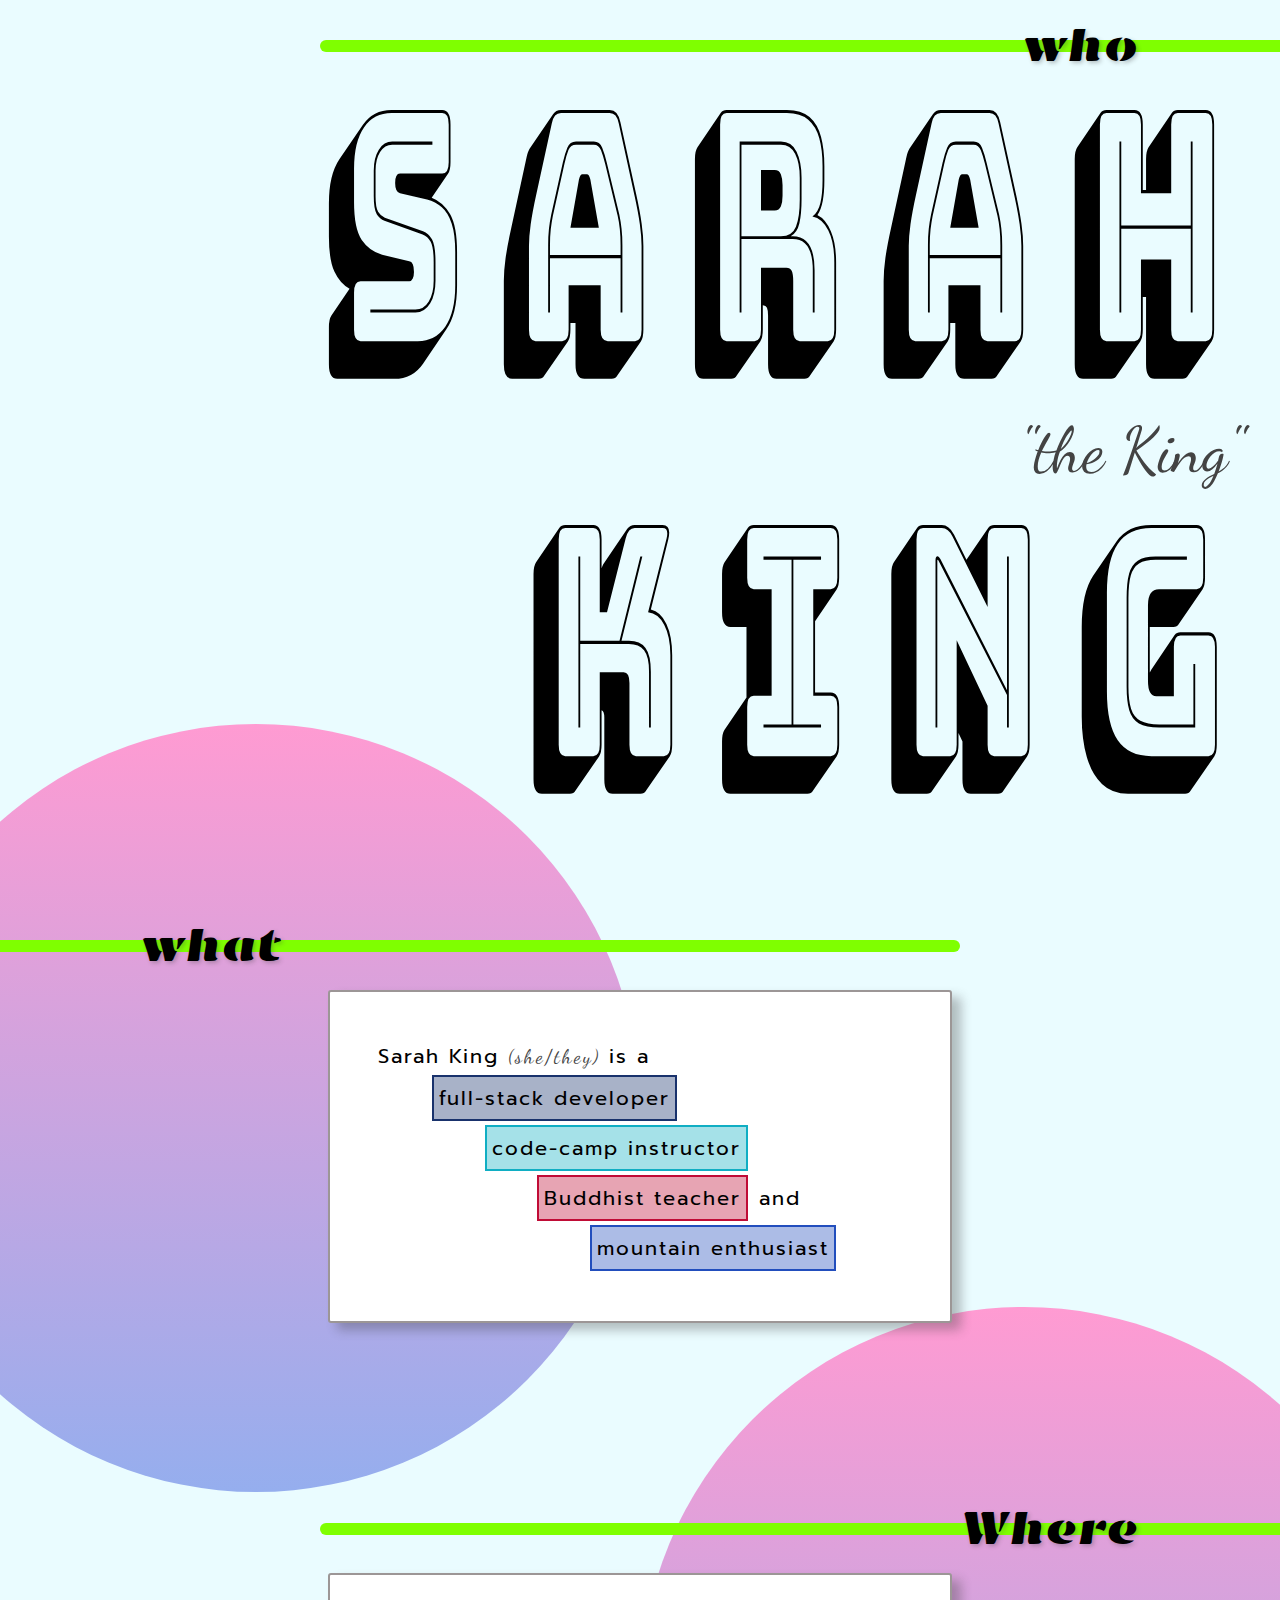
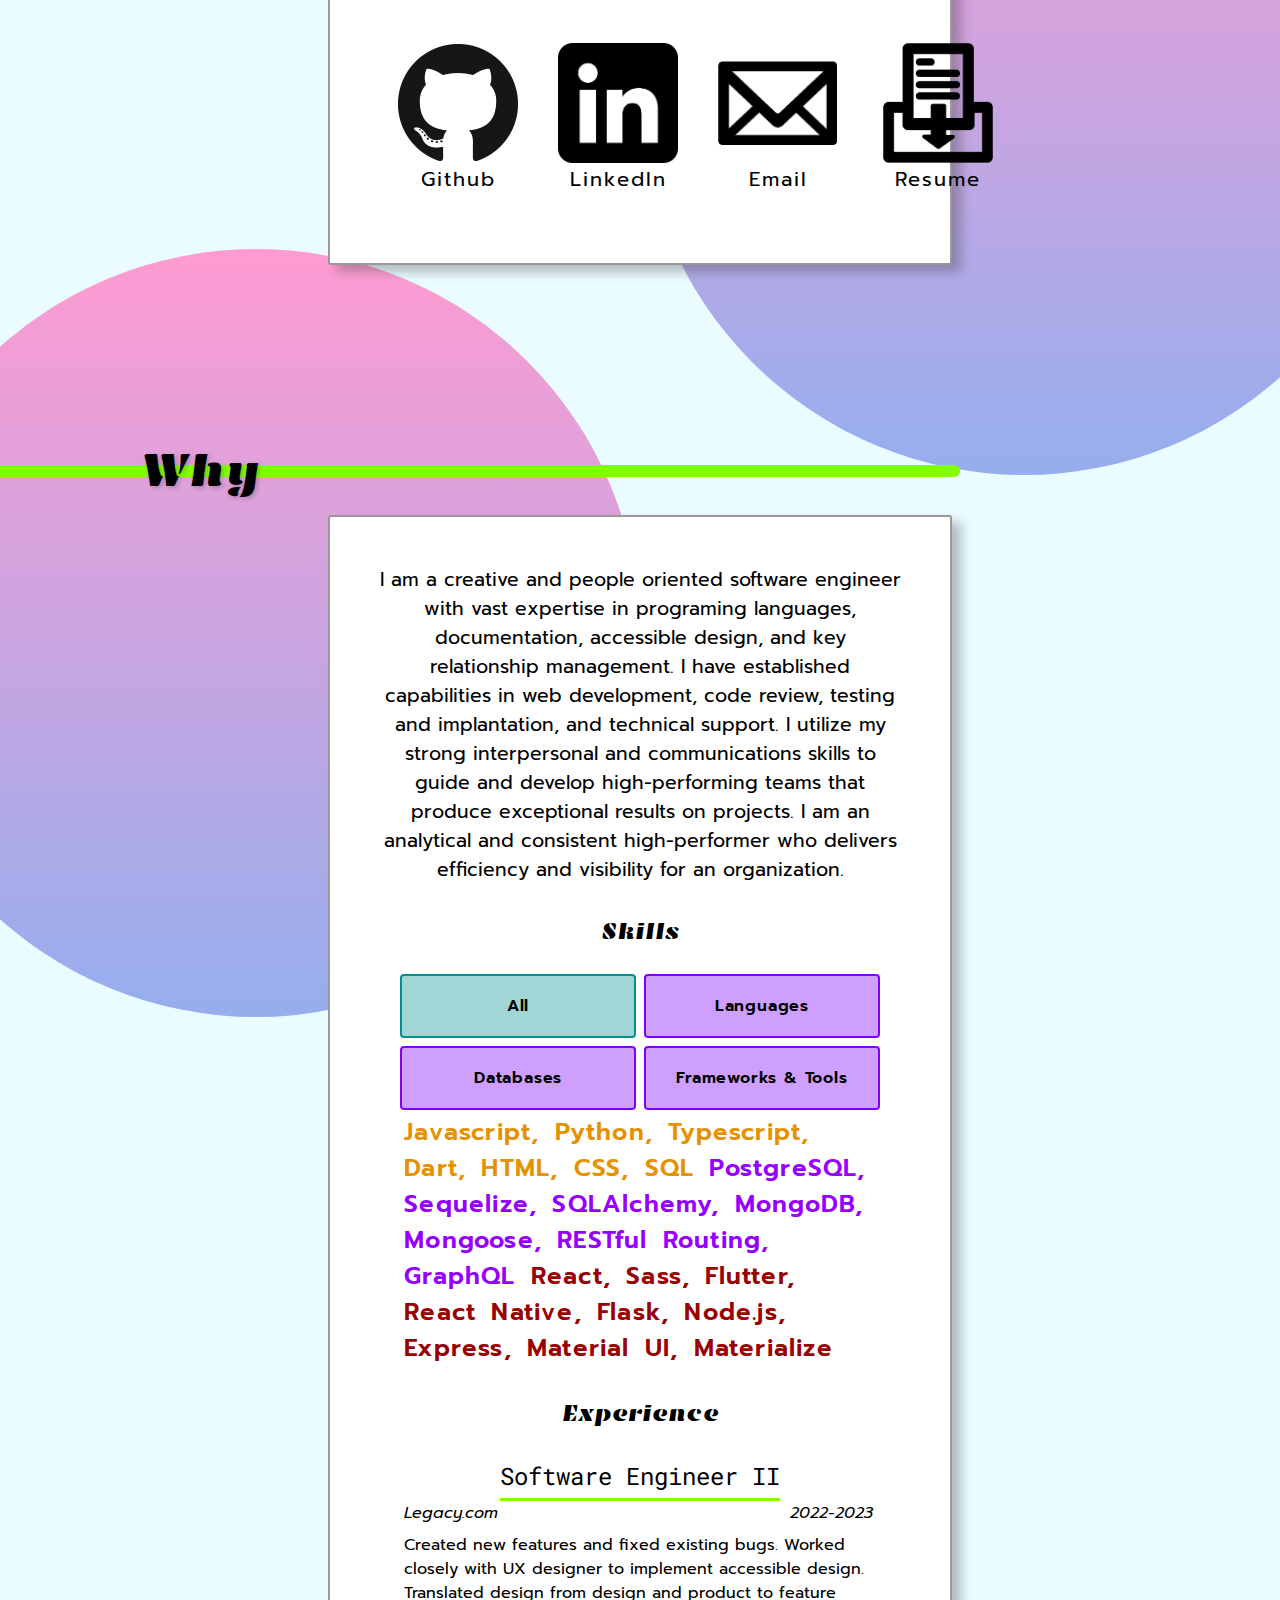
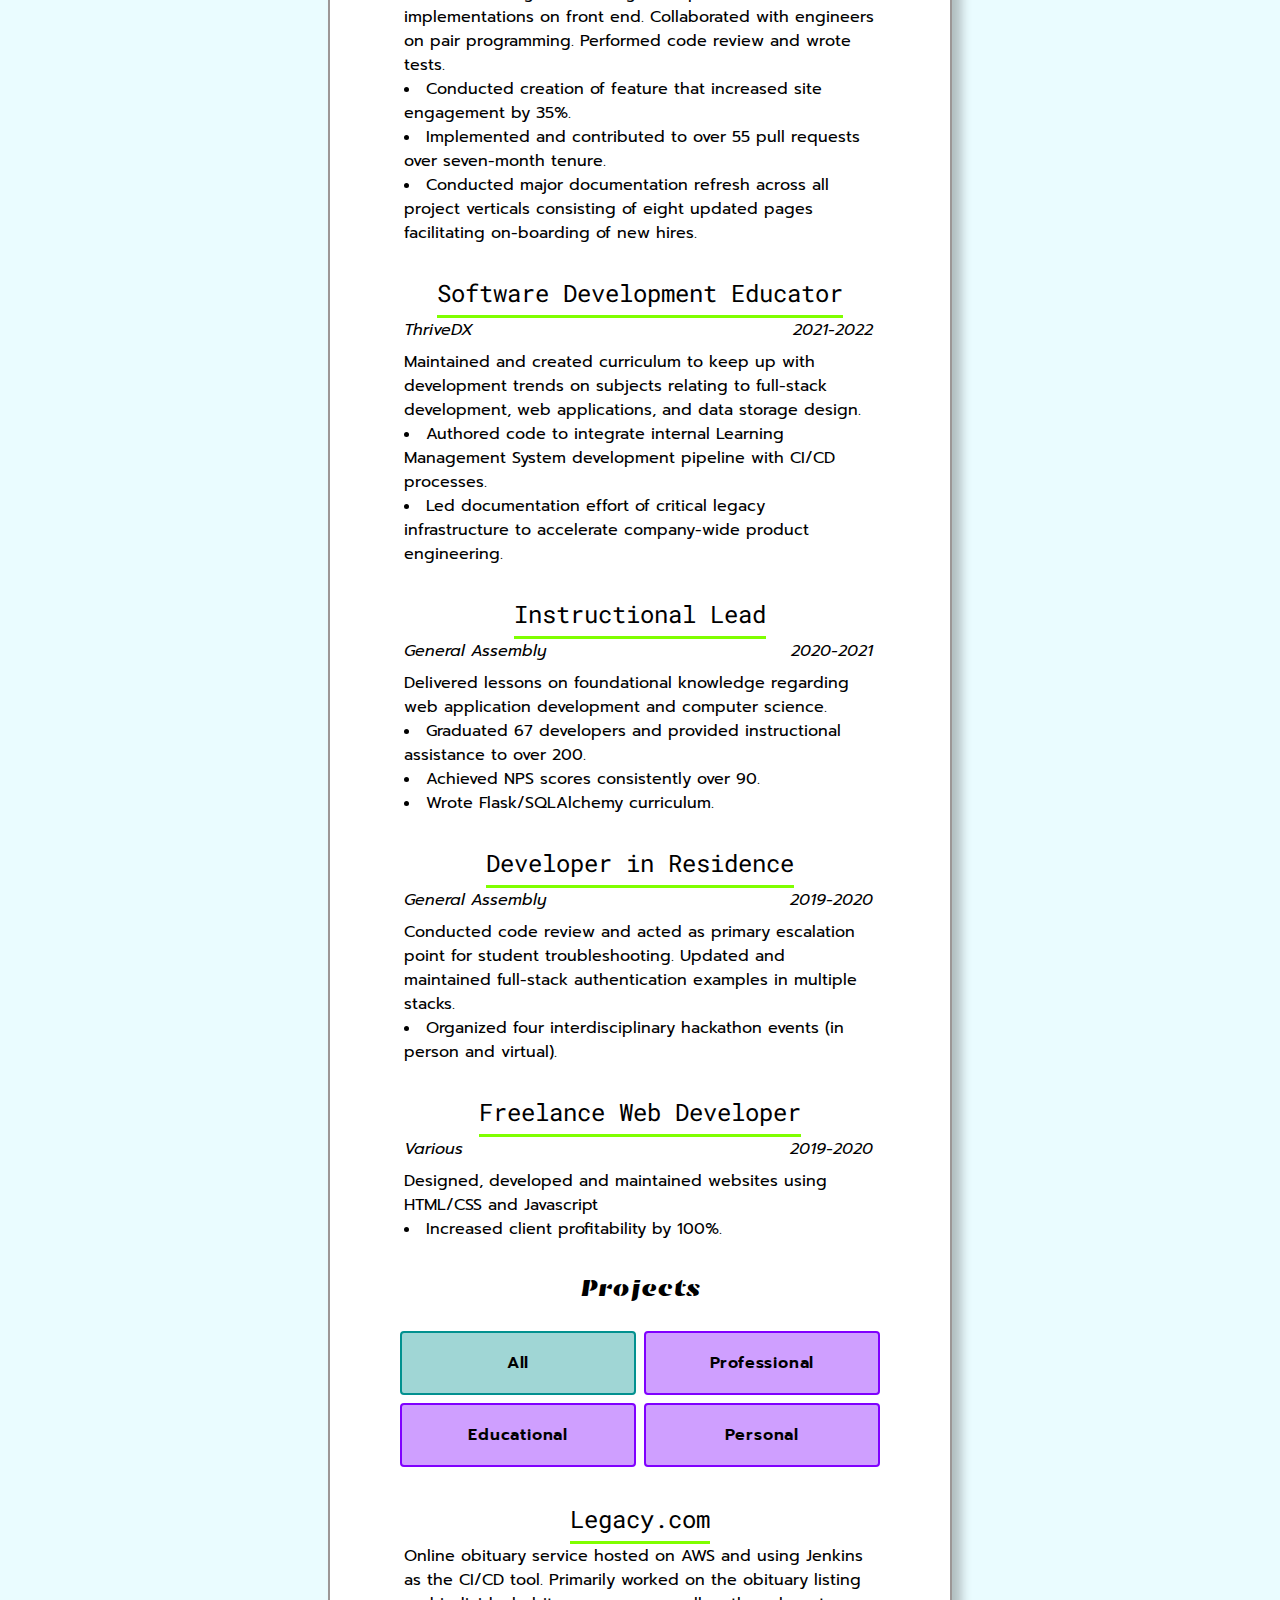
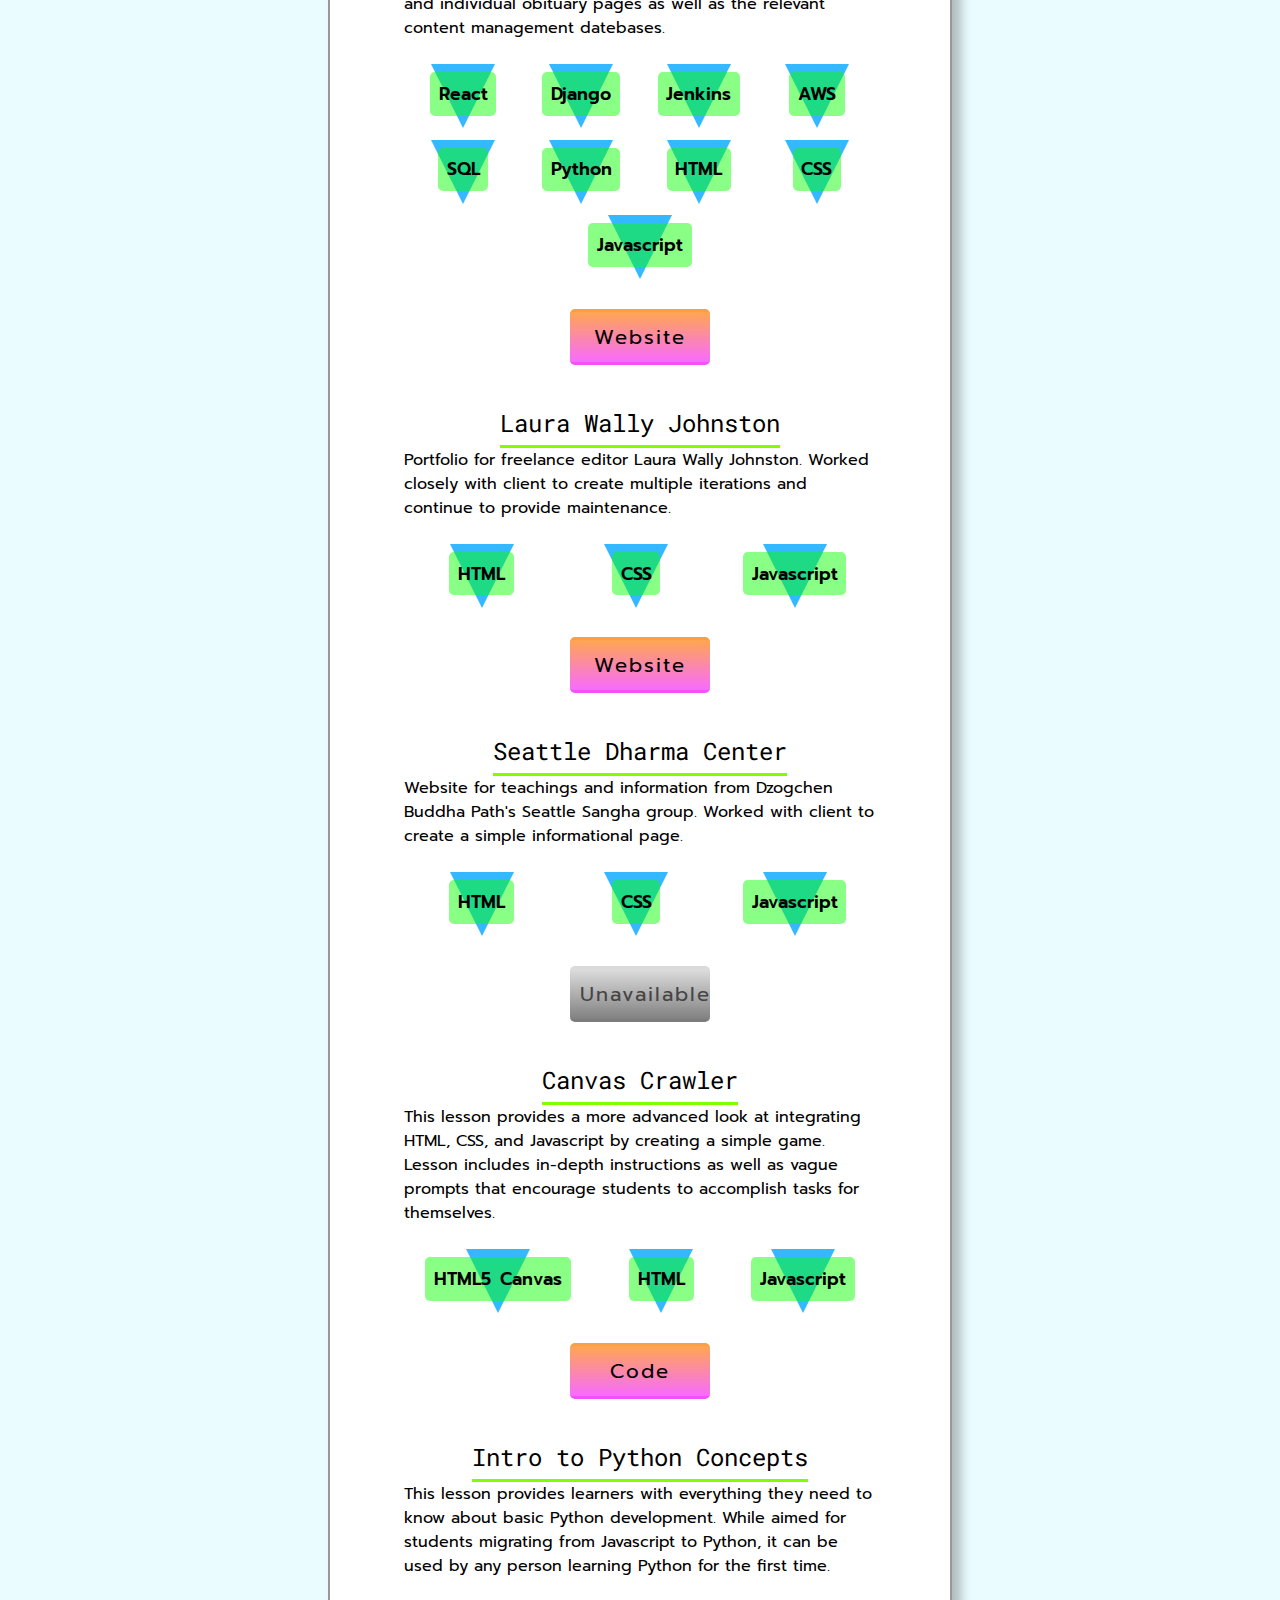
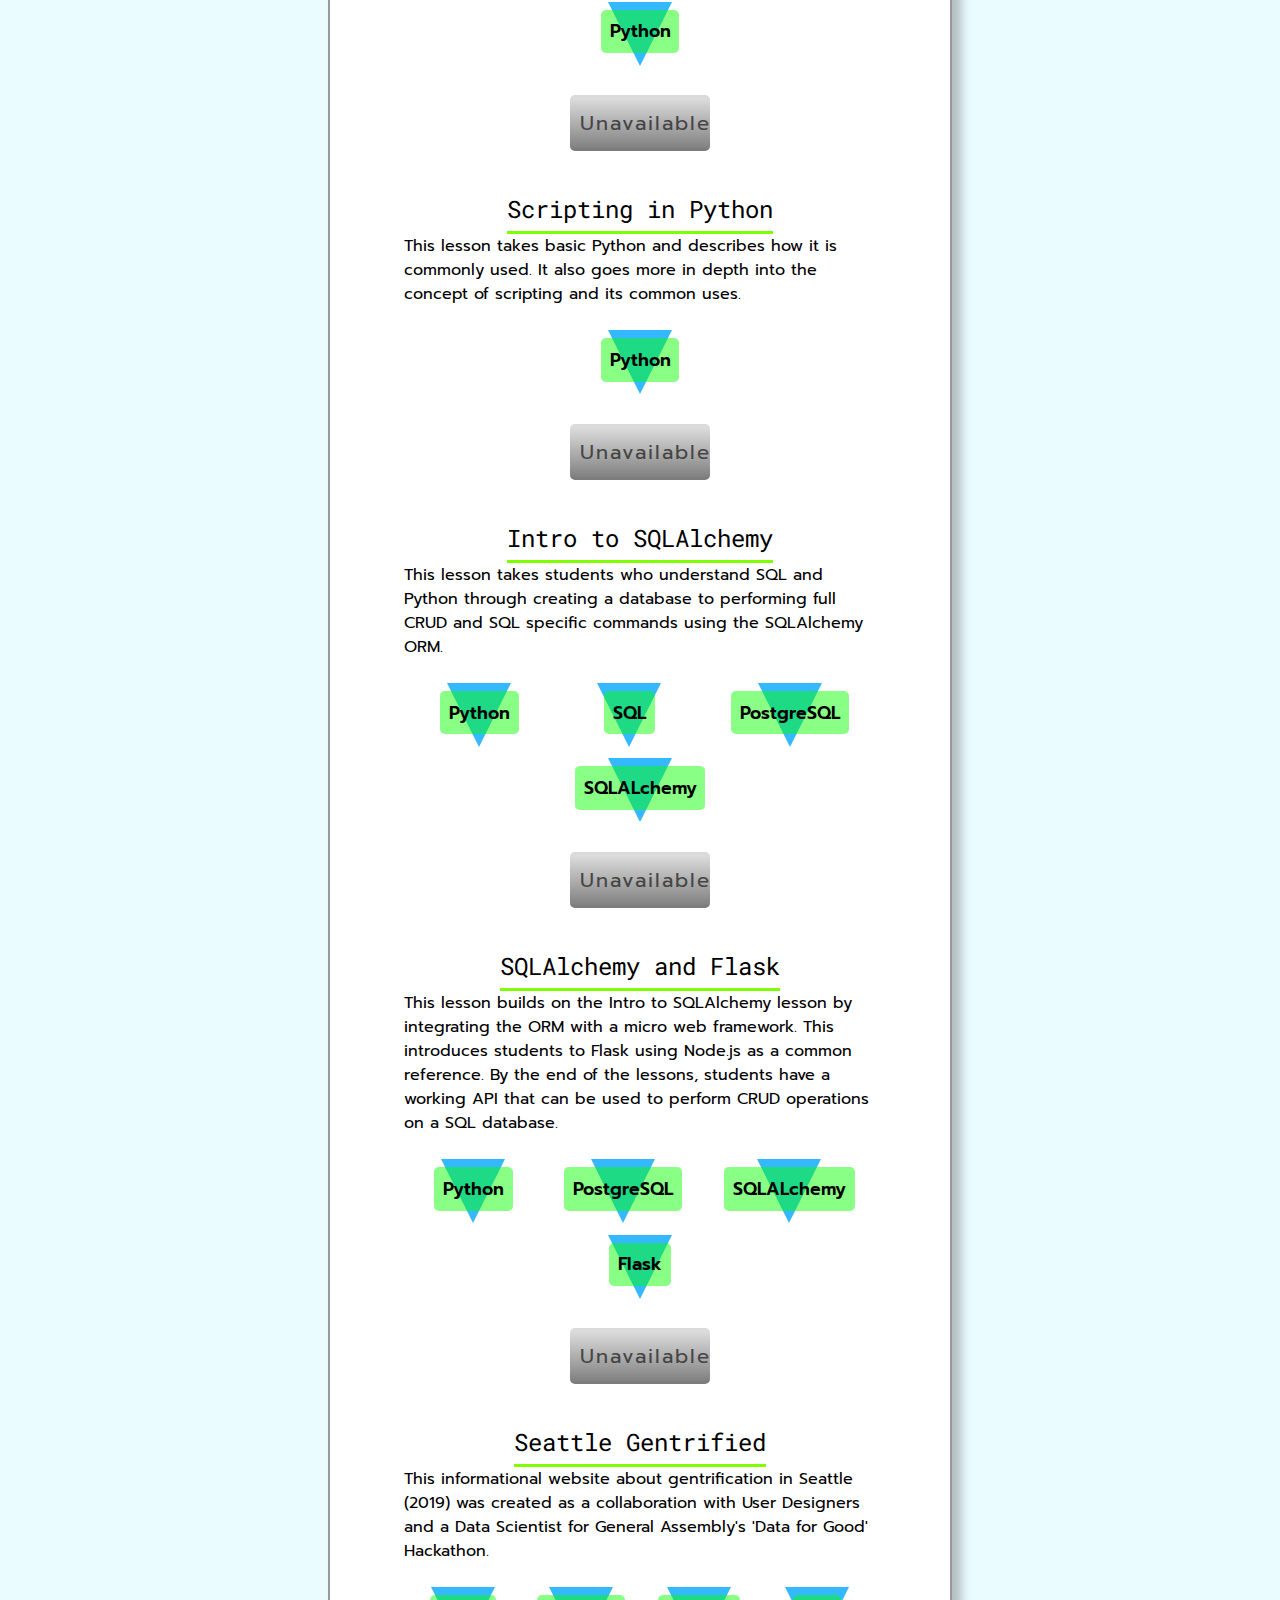
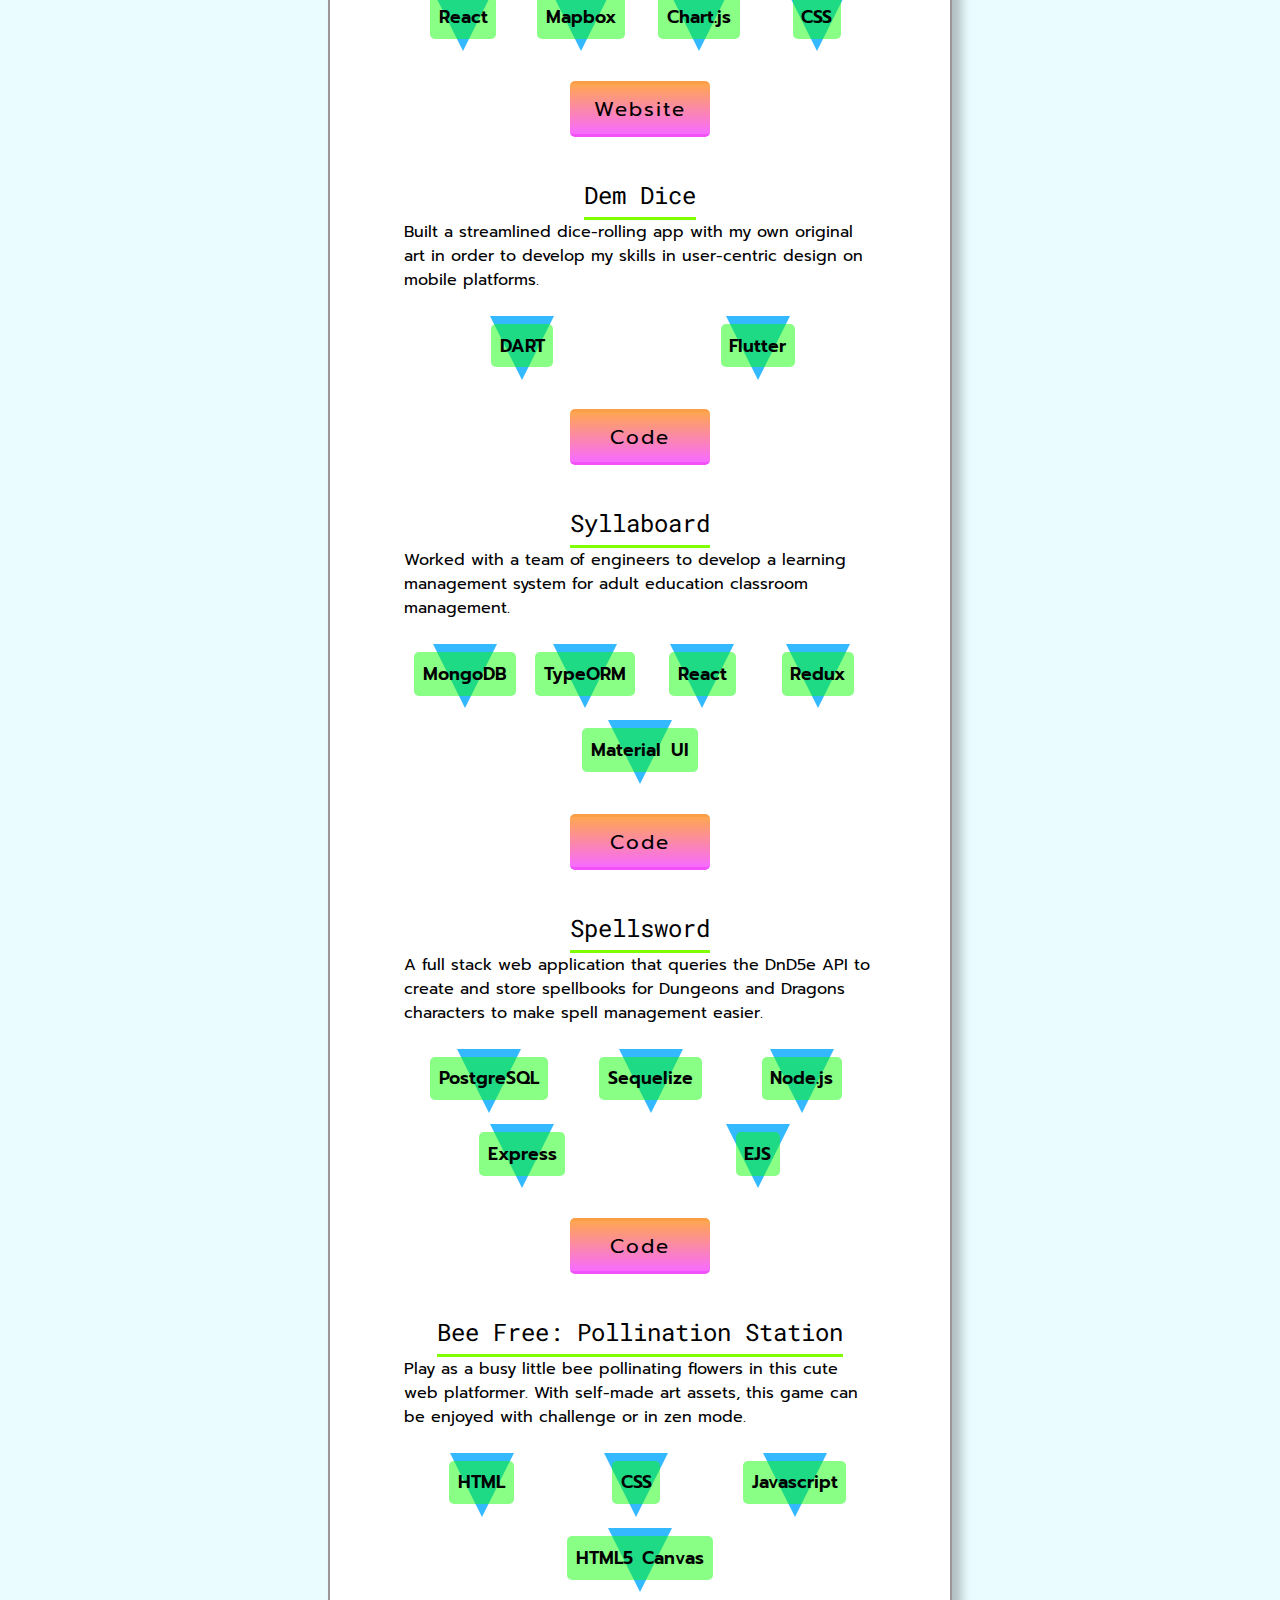
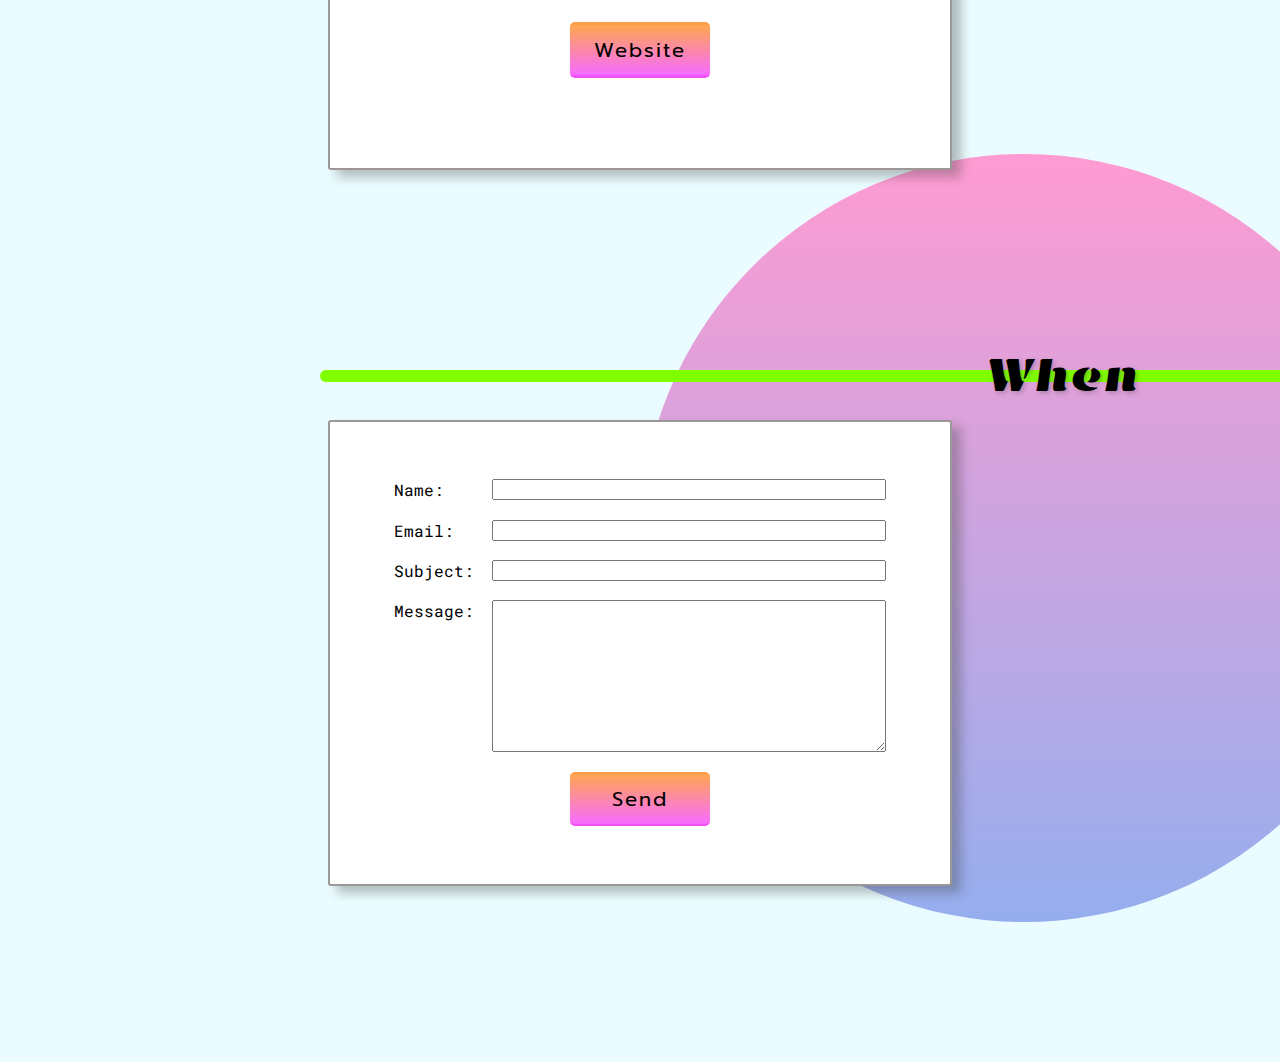
<file: index.html>
<!DOCTYPE html>
<html lang="en">
<head>
  <meta charset="UTF-8">
  <meta http-equiv="X-UA-Compatible" content="IE=edge">
  <meta name="viewport" content="width=device-width, initial-scale=1.0">
  <title>Sarah King</title>
  <link rel="preconnect" href="https://fonts.gstatic.com">
  <link href="https://fonts.googleapis.com/css2?family=Emblema+One&family=Bungee+Shade&family=Roboto+Mono&family=Dancing+Script&family=Prompt:wght@300;600&display=swap" rel="stylesheet">
  <link rel="shortcut icon" type="image/jpg" href="assets/Favicon.png"/>
  <link rel="stylesheet" href="style/style.css">
  <link rel="stylesheet" href="style/who.css">
  <link rel="stylesheet" href="style/what.css">
  <link rel="stylesheet" href="style/where.css">
  <link rel="stylesheet" href="style/why.css">
  <link rel="stylesheet" href="style/when.css">
  <script src="info.js" defer></script>
  <script src="main.js" defer></script>
</head>
<body>
  <div class="app">
    <!-- Splash Page -->
    <div class="splash">
      <section class="info-container">
        <div class="info-header-pizazz info-header-pizazz--right"></div>
        <header class="info-header info-header--right">who</header>
        <div class="splash-body">
          <p class="splash-text">Sarah</p>
          <p class="splash-text-subtle">"the King"</p>
          <p class="splash-text">King</p>
        </div>
      </section>
    </div>
    <!-- What -->
    <section class="info-container">
      <div class="info-header-pizazz info-header-pizazz--left"></div>
      <header class="info-header info-header--left">what</header>
      <div class="info-body-pizazz info-body-pizazz--left"></div>
      <div class="info-body">
        <div class="info-body-text">
          <p class="descriptor-0">Sarah King <span class="pronouns">(she/they)</span> is a</p>
          <p class="descriptor-1"><span class="emphasis">full-stack developer</span></p>
          <p class="descriptor-2"><span class="emphasis">code-camp instructor</span> </p>
          <p class="descriptor-3"><span class="emphasis">Buddhist teacher</span> and </p>
          <p class="descriptor-4"><span class="emphasis"><span id="noun">mountain</span> enthusiast</span></p>
        </div>
      </div>
    </section>
    <!-- Where -->
    <section class="info-container">
      <div class="info-header-pizazz info-header-pizazz--right"></div>
      <header class="info-header info-header--right">Where</header>
      <div class="info-body-pizazz info-body-pizazz--right"></div>
      <div class="info-body">
        <div class="info-body-text">
          <div class="social-links">
            <a class="social-link" href="https://github.com/009kings/" target="_blank">
              <img class="social-icon" src="./assets/GitHub.png">
              <p class="social-name">Github</p>
            </a>
            <a class="social-link" href="https://www.linkedin.com/in/sarah-king-wang-shasha/" target="_blank">
              <img class="social-icon" src="./assets/LinkedIn-black.png">
              <p class="social-name">LinkedIn</p>
            </a>
            <a class="social-link" href="mailto:009kings@gmail.com" target="_blank">
              <img class="social-icon" src="./assets/email.png">
              <p class="social-name">Email</p>
            </a>
            <a class="social-link" href="./assets/Sarah_King_Resume.docx" download>
              <img class="social-icon" src="./assets/download.png">
              <p class="social-name">Resume</p>
            </a>
          </div>
        </div>
      </div>
    </section>
    <!-- Why -->
    <section class="info-container">
      <div class="info-header-pizazz info-header-pizazz--left"></div>
      <header class="info-header info-header--left">Why</header>
      <div class="info-body-pizazz info-body-pizazz--left"></div>
      <div class="info-body why">
        <div class="brand-statement">
          <p></p>
        </div>
        <div class="info-sub-section skills">
          <header class="info-sub-header">Skills</header>
          <div class="filters-container">
            <p class="filter-btn selected">All</p>
            <p class="filter-btn">Languages</p>
            <p class="filter-btn">Databases</p>
            <p class="filter-btn">Frameworks & Tools</p>
          </div>
          <div class="skills-list">
            <p class="skill-strings">
              <span class="skill-strings-Languages"></span>
              <span class="skill-strings-Databases"></span>
              <span class="skill-strings-FNT"></span>
            </p>
          </div>
        </div>
        <div class="info-sub-section experience">
          <header class="info-sub-header">Experience</header>
          <div class="experience-list"></div>
        </div>
        <div class="info-sub-section projects">
          <header class="info-sub-header">Projects</header>
          <div class="filters-container">
            <p class="filter-btn selected">All</p>
            <p class="filter-btn">Professional</p>
            <p class="filter-btn">Educational</p>
            <p class="filter-btn">Personal</p>
          </div>
          <div class="project-list">
            <div class="project-list-Professional"></div>
            <div class="project-list-Educational"></div>
            <div class="project-list-Personal"></div>
          </div>
        </div>
      </div>
    </section>
    <!-- When -->
    <section class="info-container">
      <div class="info-header-pizazz info-header-pizazz--right"></div>
      <header class="info-header info-header--right">When</header>
      <div class="info-body-pizazz info-body-pizazz--right"></div>
      <div class="info-body">
        <form class="form" action="https://formspree.io/f/xnqljrwq" method="post">
          <div class="form-group">
            <label for="Name">Name: </label>
            <input class="form-input" type="text" id="Name" name="Name" required>
          </div>
          <div class="form-group">
            <label for="Email">Email: </label>
            <input class="form-input" type="text" id="Email" name="Email" required>
          </div>
          <div class="form-group">
            <label for="Subject">Subject: </label>
            <input class="form-input" type="text" id="Subject" name="Subject" required>
          </div>
          <div class="form-group">
            <label for="Message">Message: </label>
            <textarea class="form-input" type="text" rows="10" id="Message" name="Message" required></textarea>
          </div>
          <input class="project-list-item-link" type="submit" value="Send">
        </form>
      </div>
    </section>
  </div>
</body>
</html>
</file>
<file: style/style.css>
*, ::before, ::after {
  margin: 0;
  padding: 0;
  box-sizing: border-box;
}

/* 
font-family: 'Bungee Shade', cursive;
font-family: 'Dancing Script', cursive;
*/

body {
  background-color: rgb(234, 252, 255);
  text-align: left;
}
.app {
  overflow-x: hidden;
}

p {
  font-family: 'Prompt', sans-serif;
}

.hidden {
  display: none;
}

.info-container {
  width: 100%;
  height: 100%;
  margin: 1em 0 10em 0;
  display: flex;
  flex-flow: column nowrap;
  position: relative;
}

.info-header-pizazz {
  height: .5em;
  width: 75%;
  background-color: chartreuse;
  position: absolute;
  top: 1em;
  z-index: 2;
}

.info-header-pizazz--left {
  left: 0;
  border-top-right-radius: 10px;
  border-bottom-right-radius: 10px;
}

.info-header-pizazz--right {
  right: 0;
  border-top-left-radius: 10px;
  border-bottom-left-radius: 10px;
  overflow: hidden;
}

.info-header {
  font-family: 'Emblema One', cursive;
  font-size: 2em;
  padding: 0 1em;
  z-index: 3;
  text-shadow:2px 2px 4px rgba(67, 67, 67, 0.317);
}

.info-header--left {
  text-align: left;
}

.info-header--right {
  text-align: right;
}

.info-body-pizazz {
  height: 80vw;
  width: 80vw;
  border-radius: 50%;
  background: linear-gradient(#ff9bd2, #95aeee);
  z-index: 0;
  position: absolute;
  margin-top: -15%;
}

.info-body-pizazz--left {
  left: 5%;
  margin-left: -15%;
}

.info-body-pizazz--right {
  right: 5%;
  margin-right: -15%;
}

.info-body {
  width: 90%;
  border: 2px solid rgb(156, 150, 150);
  margin: 1em auto;
  padding: 2em;
  background-color: white;
  border-radius: 3px;
  box-shadow: 9px 7px 11px 0px #39393954;
  position: relative;
  z-index: 1;
}

.info-body-text {
  font-size: 1.25em;
  line-height: 1.6em;
  letter-spacing: .1em;
  margin: 0 auto;
  width: fit-content;
}

/* --------------- Break points-------------- */
/* 
@media screen and (min-width: 500px)
@media screen and (min-width: 900px)
@media screen and (min-width: 1000px)
*/

@media screen and (min-width: 500px) {
  .info-header-pizazz {
    height: .75em;
    top: 1.25em;
  }

  .info-header {
    font-size: 2.5em;
  }

  .info-body-pizazz {
    height: 70vw;
    width: 70vw;
  }

  .info-body {
    width: 80%;
    padding: 3em;
  }
}

@media screen and (min-width: 900px) {
  .info-header {
    padding: 0 10%;
  }

  .info-body-pizazz {
    height: 60vw;
    width: 60vw;
  }

  .info-body {
    width: 70%;
  }
}

@media screen and (min-width: 1000px) {
  .info-container {
    padding: 0 1em;
  }

  .info-header-pizazz {
    height: .75em;
    top: 1.5em;
  }

  .info-header {
    font-size: 3em;
  }

  .info-body {
    width: 50%;
  }

  .info-body-text {
    width: 100%;
  }
}
</file>
<file: style/who.css>
.splash {
  height: 100vh;
  overflow: hidden;
}

.splash-body {
  display: flex;
  flex-flow: column nowrap;
  justify-content: space-evenly;
  align-items: flex-end;
  height: 80%;
  padding-right: .25rem;
  z-index: 1;
}

.splash-text {
  font-family: 'Bungee Shade', cursive;
  text-align: right;
  font-size: 5.5em;
  padding: 1rem 0;
  transform: scaleY(2.6);
}

.splash-text-subtle {
  font-family: 'Dancing Script', cursive;
  font-size: 3em;
  color: rgb(67, 67, 67);
  padding-right: .25em;
}

/* --------------- Break points-------------- */
@media screen and (min-width: 500px) {
  .splash-text {
    font-size: 20vw;
    transform: scaleY(2);
  }
  
  .splash-text-subtle {
    padding-top: .5em
  }
}

@media screen and (min-width: 800px) {
  .splash-text {
    font-size: 181px;
    transform: scaleY(1.75);
  }
  
  .splash-text-subtle {
    font-size: 4em;
  }
}

@media screen and (min-width: 1000px) {
  .splash-text {
    letter-spacing: 3vw;
  }
}
</file>
<file: style/what.css>
.pronouns {
  font-family: 'Dancing Script', cursive;
  color:rgb(67, 67, 67);
}

.emphasis {
  display: inline-block;
  margin: .1em;
  padding: .25em;
}

.noun {
  transition: cubic-bezier(1, 0, 0, 1);
}

.fade-out {
  animation: fadeOut ease 2s;
  -webkit-animation: fadeOut ease 2s;
  -moz-animation: fadeOut ease 2s;
  -o-animation: fadeOut ease 2s;
  -ms-animation: fadeOut ease 2s;
}

@keyframes fadeOut {
  0% {
    opacity:1;
  }
  100% {
    opacity:0;
  }
}

.fade-in {
  animation: fadeIn ease 2s;
  -webkit-animation: fadeIn ease 2s;
  -moz-animation: fadeIn ease 2s;
  -o-animation: fadeIn ease 2s;
  -ms-animation: fadeIn ease 2s;
}

@keyframes fadeIn {
  0% {
    opacity:0;
  }
  100% {
    opacity:1;
  }
}

@media screen and (min-width: 1000px) {
  .descriptor-0 {
    margin-left: -0%;
  }

  .descriptor-1 {
    margin-left: 10%;
  }

  .descriptor-2 {
    margin-left: 20%;
  }

  .descriptor-3 {
    margin-left: 30%;
  }

  .descriptor-4 {
    margin-left: 40%;
    margin-right: -10%;
  }
}

@-moz-keyframes fadeOut {
  0% {
    opacity:1;
  }
  100% {
    opacity:0;
  }
}

@-webkit-keyframes fadeOut {
  0% {
    opacity:1;
  }
  100% {
    opacity:0;
  }
}

@-o-keyframes fadeOut {
  0% {
    opacity:1;
  }
  100% {
    opacity:0;
  }
}

@-ms-keyframes fadeOut {
  0% {
    opacity:1;
  }
  100% {
    opacity:0;
  }
}

@-moz-keyframes fadeIn {
  0% {
    opacity:0;
  }
  100% {
    opacity:1;
  }
}

@-webkit-keyframes fadeIn {
  0% {
    opacity:0;
  }
  100% {
    opacity:1;
  }
}

@-o-keyframes fadeIn {
  0% {
    opacity:0;
  }
  100% {
    opacity:1;
  }
}

@-ms-keyframes fadeIn {
  0% {
    opacity:0;
  }
  100% {
    opacity:1;
  }
}
</file>
<file: style/where.css>
.social-links {
  display: flex;
  flex-direction: column;
  justify-content: space-evenly;
}

.social-link {
  display: flex;
  flex-direction: column;
  align-items: center;
  text-decoration: none;
  color: black;
  margin: 1em;
}

.social-icon {
  height: 6em;
  width: 6em;
  object-fit:contain;
}

/* --------------- Break points-------------- */
@media screen and (min-width: 1000px) {
  .social-links {
    flex-direction: row;
  }
}
</file>
<file: style/why.css>
.brand-statement {
  font-size: 1.2em;
  text-align: center;
  margin-bottom: 1em;
}

.info-sub-section {
  margin: 2em 0;
}

.info-sub-header {
  font-family: 'Emblema One';
  text-align: center;
  font-size: 1.5em;
  margin-bottom: 1em;
}

.filters-container {
  display: flex;
  flex-flow: row wrap;
  justify-content: center;
}

.filter-btn {
  width: 45%;
  height: 4em;
  margin: .25em;
  display: flex;
  justify-content: center;
  align-items: center;
  border: 2px solid rgb(128, 0, 255);
  background-color: rgba(128, 0, 255, 0.375);
  border-radius: 4px;
  text-align: center;
  font-weight: 600;
  letter-spacing: .05em;
  transition: box-shadow .2s ease-in-out;
  cursor: pointer;
}

.filter-btn:hover {
  box-shadow: 2px 5px 4px rgba(118, 118, 118, 0.774);
}

.selected {
  border-color: rgb(2, 145, 143);
  background-color: rgb(2, 145, 143, 0.375);
}

/* --------------- Skills -------------- */
.skill-strings {
  font-size: 1.5em;
  font-weight: 600;
  letter-spacing: .05em;
  word-spacing: .25em;
}

.skill-strings-Languages {
  color: rgb(230, 146, 0);
}

.skill-strings-Databases {
  color: rgb(149, 0, 255);
}

.skill-strings-FNT {
  color: rgb(152, 2, 2);
}

/* --------------- Experience -------------- */
.experience-list-item-context {
  display: flex;
  flex-flow: row nowrap;
  justify-content: space-between;
  margin-bottom: .5em;
  width: 100%;
}

.experience-list-item-context > p {
  font-style: italic;
  padding-right: 3px;
}

.experience-list-item-description {
  width: 100%;
}

.experience-list-item-accomplishments > li {
  list-style: inside;
}

.experience-list-item-accomplishments p {
  display: inline;
}

/* --------------- Projects -------------- */
.project-list-item {
  display: flex;
  flex-direction: column;
  align-items: center;
  margin: 2em 0;
  height: fit-content;
}

.project-list-item-header {
  font-size: 1.5em;
  font-family: 'Roboto Mono', monospace;
  padding-bottom: .25em;
  border-bottom: 3px solid chartreuse;
}

.project-list-item-tech {
  margin: 1em 0;
  width: 100%;
  display: flex;
  flex-flow: row wrap;
  justify-content: space-around;
  align-items: center;
}

.project-list-item-tech-item {
  position: relative;
  width: fit-content;
  min-width: 6em;
  text-align: center;
  margin: 1em .5em;
}

.project-list-item-tech-item-pizazz {
  z-index: 0;
  position: absolute;
  top: 0;
  left: 50%;
  margin-left: -2em;
  margin-top: -.5em;
  width: 0; 
  height: 0; 
  border-left: 2em solid transparent;
  border-right: 2em solid transparent;
  border-top: 4em solid rgba(0, 166, 255, 0.797);
}

.project-list-item-tech-item-name {
  font-weight: 600;
  font-size: 1.1em;
  word-spacing: .2em;
  background-color: rgb(9, 255, 0, .48);
  border-radius: 5px;
  width: fit-content;
  margin: 0 auto;
  padding: .5em;
  position: relative;
  z-index: 3;
}

.project-list-item-links {
  display: flex;
  flex-direction: row;
  justify-content: space-around;
}

.project-list-item-link {
  width: 7em;
  padding: .5em;
  margin: .5em;

  border-spacing: 2px;
  border-style: solid;
  border-radius: 5px;
  border-left: none;
  border-right: none;
  border-top-color: #fa9e48;
  border-bottom-color: #f251fa;
  background: linear-gradient(#ffa651, #f76bff);

  color: black;
  text-align: center;
  text-decoration: none;
  font-family: 'Prompt', sans-serif;
  letter-spacing: .1em;
  font-size: 1.25em;
  transition: box-shadow .2s ease-in-out;
}

.project-list-item-link:hover {
  box-shadow: 2px 5px 4px rgba(118, 118, 118, 0.774);
}

.disabled {
  color: #454545;
  border-spacing: 2px;
  border-style: solid;
  border-radius: 5px;
  border-left: none;
  border-right: none;
  border-top-color: #dbdada;
  border-bottom-color: #7d7c7c;
  background: linear-gradient(#dedddd, #828181);
  pointer-events: none;
}

/* --------------- Break points -------------- */
@media screen and (min-width: 900px) {
  .project-list, .skills-list, .experience-list {
    margin: 0 auto;
    width: 90%;
  }
}

/* 
@media screen and (min-width: 500px)
@media screen and (min-width: 1000px)
*/
</file>
<file: style/when.css>
.form {
  width: 100%;
  display: flex;
  flex-direction: column;
  align-items: center;
  justify-content: stretch;
}

.form-group {
  font-family: 'Roboto Mono', monospace;
  margin: .5em;
  padding: .1em 1em;
  width: 100%;
  display: flex;
  flex-direction: row;
  justify-content: space-between;
}

.form-input {
  width: 80%;
}
</file>
